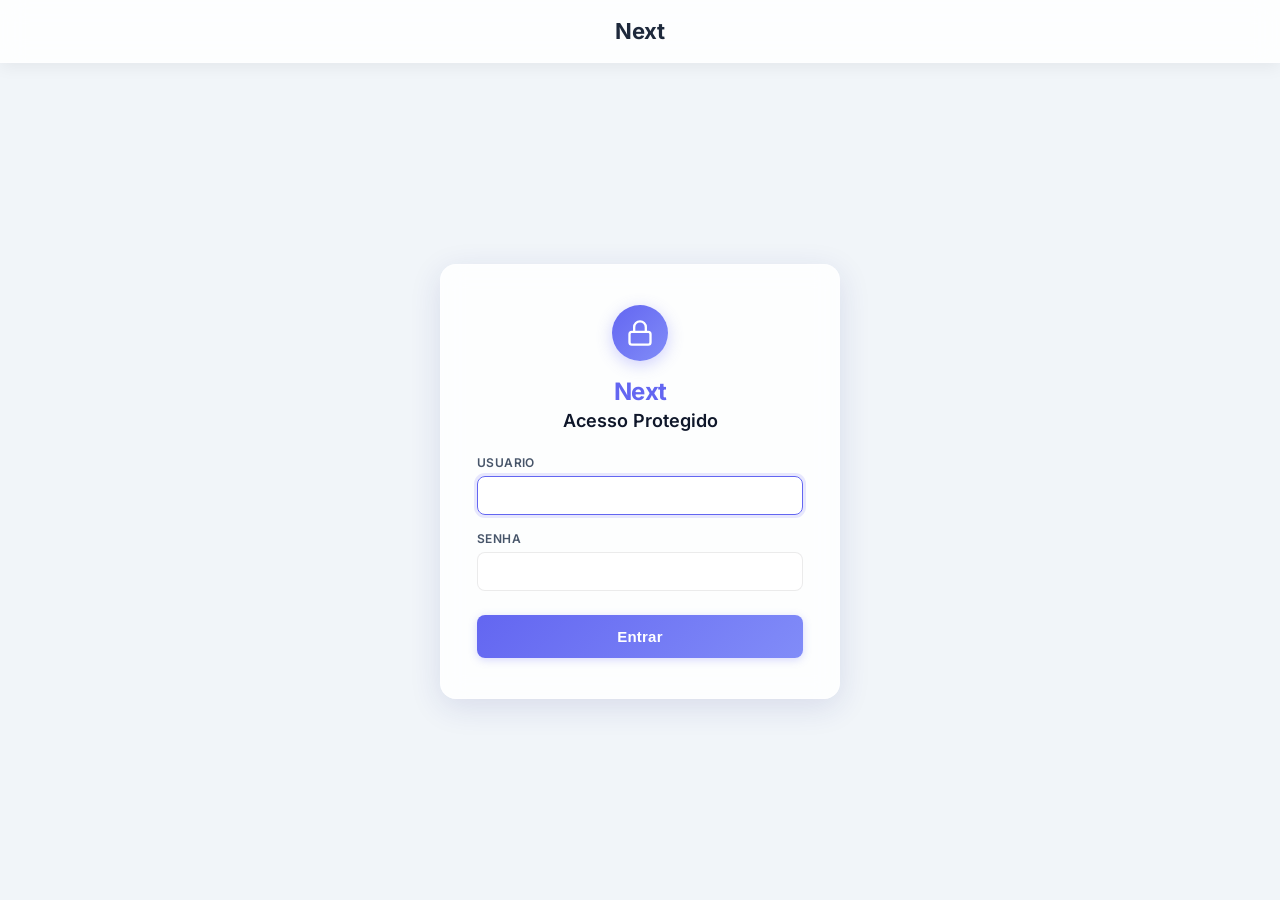
<file: templates/login.html>
<!DOCTYPE html>
<html lang="pt-BR">
<head>
<meta charset="UTF-8">
<meta name="viewport" content="width=device-width, initial-scale=1.0">
<title>Login - Next</title>
<link rel="icon" href="data:image/svg+xml,<svg xmlns='http://www.w3.org/2000/svg' viewBox='0 0 100 100'><rect width='100' height='100' rx='20' fill='%231e293b'/><text x='50' y='72' font-size='60' font-family='system-ui' font-weight='700' fill='%233b82f6' text-anchor='middle'>N</text></svg>">
<link rel="stylesheet" href="/static/style.css">
<style>
body { display: flex; flex-direction: column; min-height: 100vh; }
.header { width: 100%; justify-content: center; position: static; flex-shrink: 0; }
.header h1 { margin: 0; }
.login-wrap { flex: 1; display: flex; align-items: center; justify-content: center; }
.field { text-align: left; }
.login-card { max-width: 400px; }
.login-card .btn { margin-top: 8px; }
</style>
</head>
<body>

<div class="header"><h1>Next</h1></div>

<div class="login-wrap">
<div class="login-card">
  <div class="icon">
    <svg width="28" height="28" viewBox="0 0 24 24" fill="none" stroke="white" stroke-width="2" stroke-linecap="round" stroke-linejoin="round">
      <rect x="3" y="11" width="18" height="11" rx="2" ry="2"/>
      <path d="M7 11V7a5 5 0 0 1 10 0v4"/>
    </svg>
  </div>
  <div style="font-size:24px;font-weight:700;color:var(--accent);margin-bottom:4px;letter-spacing:-0.5px;">Next</div>
  <h2>Acesso Protegido</h2>
  <div class="error-msg" id="error-msg"></div>
  <div class="field">
    <label>Usuario</label>
    <input type="text" id="username" autocomplete="username" autofocus>
  </div>
  <div class="field">
    <label>Senha</label>
    <input type="password" id="password" autocomplete="current-password">
  </div>
  <button class="btn" id="login-btn" onclick="doLogin()">Entrar</button>
</div>
</div>

<script>
document.getElementById('password').addEventListener('keydown', function(e) {
  if (e.key === 'Enter') doLogin();
});
document.getElementById('username').addEventListener('keydown', function(e) {
  if (e.key === 'Enter') document.getElementById('password').focus();
});

async function doLogin() {
  const btn = document.getElementById('login-btn');
  const errEl = document.getElementById('error-msg');
  const username = document.getElementById('username').value.trim();
  const password = document.getElementById('password').value;
  if (!username || !password) { errEl.textContent = 'Preencha todos os campos'; errEl.style.display = 'block'; return; }
  btn.disabled = true; btn.textContent = 'Entrando...';
  errEl.style.display = 'none';
  try {
    const r = await fetch('/api/login', {
      method: 'POST',
      headers: {'Content-Type': 'application/json'},
      body: JSON.stringify({username, password})
    });
    const data = await r.json();
    if (r.ok && data.ok) {
      location.href = '/conversas';
    } else {
      errEl.textContent = data.error || 'Erro ao fazer login';
      errEl.style.display = 'block';
    }
  } catch(e) {
    errEl.textContent = 'Erro de conexao';
    errEl.style.display = 'block';
  }
  btn.disabled = false; btn.textContent = 'Entrar';
}
</script>
</body>
</html>
</file>
<file: static/style.css>
/* Next — Glassmorphism Theme */

/* Self-hosted Inter font */
@font-face {
  font-family: 'Inter';
  font-style: normal;
  font-weight: 400 700;
  font-display: swap;
  src: url('/static/fonts/inter-latin-ext.woff2') format('woff2');
  unicode-range: U+0100-02BA, U+02BD-02C5, U+02C7-02CC, U+02CE-02D7, U+02DD-02FF, U+0304, U+0308, U+0329, U+1D00-1D2B, U+1D6B-1D77, U+1D79-1D9A, U+1E00-1EFF, U+2020, U+20A0-20AB, U+20AD-20C0, U+2113, U+2C60-2C7F, U+A720-A7FF;
}
@font-face {
  font-family: 'Inter';
  font-style: normal;
  font-weight: 400 700;
  font-display: swap;
  src: url('/static/fonts/inter-latin.woff2') format('woff2');
  unicode-range: U+0000-00FF, U+0131, U+0152-0153, U+02BB-02BC, U+02C6, U+02DA, U+02DC, U+0304, U+0308, U+0329, U+2000-206F, U+20AC, U+2122, U+2191, U+2193, U+2212, U+2215, U+FEFF, U+FFFD;
}

:root {
  /* Glassmorphism base */
  --glass-bg: rgba(255, 255, 255, 0.85);
  --glass-border: rgba(255, 255, 255, 0.3);
  --glass-shadow: 0 8px 32px rgba(31, 38, 135, 0.12);
  --glass-blur: blur(12px);

  /* Background */
  --bg-gradient: #f1f5f9;

  /* Cores */
  --slate-800: #1e293b;
  --slate-700: #334155;
  --text-primary: #0f172a;
  --text-secondary: #475569;
  --text-muted: #94a3b8;
  --accent: #6366f1;
  --accent-light: #818cf8;
  --success: #10b981;
  --danger: #ef4444;
  --warning: #f59e0b;

  /* Spacing */
  --space-1: 4px; --space-2: 8px; --space-3: 12px;
  --space-4: 16px; --space-5: 20px; --space-6: 24px; --space-8: 32px;

  /* Shadows */
  --shadow-sm: 0 1px 2px rgba(0,0,0,0.04);
  --shadow-md: 0 4px 16px rgba(0,0,0,0.06);
  --shadow-lg: 0 8px 32px rgba(31,38,135,0.12);

  /* Border radius */
  --radius-sm: 8px;
  --radius-md: 12px;
  --radius-lg: 16px;
  --radius-xl: 20px;

  --ease: cubic-bezier(0.4, 0, 0.2, 1);
}

/* ==================== Reset + Base ==================== */
* { margin: 0; padding: 0; box-sizing: border-box; }

::selection { background: rgba(99,102,241,0.2); }

body {
  font-family: 'Inter', -apple-system, BlinkMacSystemFont, 'Segoe UI', Roboto, sans-serif;
  background: var(--bg-gradient);
  background-attachment: fixed;
  color: var(--text-primary);
  min-height: 100vh;
  overflow-x: hidden;
  -webkit-font-smoothing: antialiased;
  -moz-osx-font-smoothing: grayscale;
}

/* ==================== Scrollbar ==================== */
::-webkit-scrollbar { width: 6px; height: 6px; }
::-webkit-scrollbar-track { background: transparent; }
::-webkit-scrollbar-thumb { background: rgba(0,0,0,0.12); border-radius: 3px; }
::-webkit-scrollbar-thumb:hover { background: rgba(0,0,0,0.2); }

/* ==================== Header ==================== */
.header {
  backdrop-filter: var(--glass-blur);
  -webkit-backdrop-filter: var(--glass-blur);
  background: var(--glass-bg);
  color: var(--text-primary);
  padding: 18px 28px;
  display: flex;
  justify-content: space-between;
  align-items: center;
  box-shadow: var(--shadow-md);
  position: sticky;
  top: 0;
  z-index: 50;
  border-bottom: 1px solid var(--glass-border);
}
.header h1 {
  font-size: 22px;
  font-weight: 700;
  letter-spacing: -0.3px;
  color: var(--slate-800);
}

/* ==================== Nav links ==================== */
.nav-links { display: flex; gap: 6px; align-items: center; }
.nav-links a {
  color: var(--text-secondary);
  text-decoration: none;
  font-size: 13px;
  font-weight: 500;
  padding: 7px 16px;
  border-radius: var(--radius-xl);
  background: rgba(99,102,241,0.08);
  border: 1px solid rgba(99,102,241,0.12);
  transition: all 0.2s var(--ease);
}
.nav-links a:hover, .nav-links a.active {
  background: var(--accent);
  color: white;
  border-color: var(--accent);
  transform: translateY(-1px);
}
#auth-user { color: var(--text-muted); font-size: 12px; padding: 7px 0; }
#logout-link { background: rgba(0,0,0,0.04); color: var(--danger); border-color: rgba(239,68,68,0.15); }
#logout-link:hover { background: var(--danger); color: white; }

/* Hamburger menu */
.nav-hamburger {
  display: none;
  cursor: pointer;
  flex-direction: column;
  gap: 4px;
  padding: 8px;
}
.nav-hamburger span {
  display: block;
  width: 20px;
  height: 2px;
  background: var(--slate-800);
  border-radius: 1px;
  transition: all 0.2s var(--ease);
}

/* ==================== Container ==================== */
.container {
  margin: 24px auto;
  padding: 0 clamp(20px, 3vw, 48px);
}

/* ==================== Cards (glassmorphism) ==================== */
.card {
  background: var(--glass-bg);
  backdrop-filter: var(--glass-blur);
  -webkit-backdrop-filter: var(--glass-blur);
  border: 1px solid var(--glass-border);
  border-radius: var(--radius-lg);
  padding: 24px;
  margin-bottom: 16px;
  box-shadow: var(--glass-shadow);
  transition: box-shadow 0.2s var(--ease), transform 0.2s var(--ease);
}
.card:hover {
  box-shadow: 0 12px 40px rgba(31,38,135,0.16);
}
.card h2 {
  font-size: 14px;
  color: var(--slate-800);
  margin-bottom: 18px;
  padding-bottom: 10px;
  border-bottom: 1px solid rgba(0,0,0,0.06);
  text-transform: uppercase;
  letter-spacing: 0.6px;
  font-weight: 700;
  display: flex;
  align-items: center;
  gap: 8px;
}
.card h2 svg { flex-shrink: 0; }

/* ==================== Form fields ==================== */
.field { margin-bottom: 16px; }
.field label {
  display: block;
  font-size: 12px;
  color: var(--text-secondary);
  margin-bottom: 6px;
  font-weight: 600;
  text-transform: uppercase;
  letter-spacing: 0.4px;
}
.field input, .field textarea, .field select {
  width: 100%;
  padding: 10px 14px;
  border: 1px solid rgba(0,0,0,0.08);
  border-radius: var(--radius-sm);
  font-size: 14px;
  font-family: inherit;
  color: var(--text-primary);
  background: rgba(255,255,255,0.7);
  transition: all 0.2s var(--ease);
}
.field input:focus, .field textarea:focus, .field select:focus {
  outline: none;
  border-color: var(--accent);
  background: rgba(255,255,255,0.8);
  box-shadow: 0 0 0 3px rgba(99,102,241,0.15);
}
.field input::placeholder, .field textarea::placeholder { color: var(--text-muted); }
.field textarea { min-height: 120px; resize: vertical; line-height: 1.5; }
.field .hint { font-size: 11px; color: var(--text-muted); margin-top: 4px; }
.field-row { display: flex; gap: 12px; }
.field-row .field { flex: 1; }

/* ==================== Form Sections ==================== */
.form-section {
  border-left: 3px solid rgba(99,102,241,0.2);
  padding-left: 16px;
  margin-bottom: 20px;
}
.form-section-title {
  font-size: 11px;
  font-weight: 700;
  text-transform: uppercase;
  letter-spacing: 0.5px;
  color: var(--text-muted);
  margin-bottom: 12px;
}

/* ==================== Actions Menu Dropdown ==================== */
.btn-actions-menu {
  position: relative;
  display: inline-block;
}
.btn-actions-menu .actions-dropdown {
  display: none;
  position: absolute;
  right: 0; top: 100%;
  background: white;
  border: 1px solid rgba(0,0,0,0.08);
  border-radius: var(--radius-sm);
  box-shadow: var(--shadow-md);
  z-index: 10;
  min-width: 140px;
  padding: 4px;
}
.btn-actions-menu:focus-within .actions-dropdown { display: block; }
.btn-actions-menu .actions-dropdown button {
  display: block; width: 100%; text-align: left;
  padding: 8px 12px; border: none; background: none;
  font-size: 12px; cursor: pointer; border-radius: 4px;
  color: var(--text-secondary);
}
.btn-actions-menu .actions-dropdown button:hover {
  background: rgba(99,102,241,0.06);
  color: var(--text-primary);
}
.btn-actions-menu .actions-dropdown button.danger { color: var(--danger); }

/* ==================== Toolbar ==================== */
.toolbar {
  display: flex; justify-content: space-between;
  align-items: center; gap: 10px; margin-bottom: 16px; flex-wrap: wrap;
}
.toolbar input[type="text"] {
  flex: 1; min-width: 0;
  padding: 10px 14px;
  border: 1.5px solid rgba(0,0,0,0.08);
  border-radius: var(--radius-sm);
  font-size: 14px;
  font-family: inherit;
  color: var(--text-primary);
  background: rgba(255,255,255,0.7);
  transition: all 0.2s var(--ease);
}
.toolbar input[type="text"]:focus {
  outline: none;
  border-color: var(--accent);
  background: rgba(255,255,255,0.8);
  box-shadow: 0 0 0 3px rgba(99,102,241,0.15);
}
.toolbar-actions { display: flex; gap: 6px; flex-wrap: wrap; }

/* ==================== Legend ==================== */
.legend {
  display: flex; gap: 12px; font-size: 11px;
  color: var(--text-muted); align-items: center;
}
.legend .dot-sample {
  width: 8px; height: 8px; border-radius: 50%; display: inline-block;
}

/* ==================== Buttons ==================== */
.btn {
  background: linear-gradient(135deg, var(--accent), var(--accent-light));
  color: white;
  border: none;
  padding: 13px 24px;
  border-radius: var(--radius-sm);
  font-size: 15px;
  cursor: pointer;
  width: 100%;
  font-weight: 600;
  transition: all 0.2s var(--ease);
  letter-spacing: 0.2px;
  box-shadow: 0 2px 8px rgba(99,102,241,0.25);
}
.btn:hover {
  transform: translateY(-1px);
  box-shadow: 0 4px 16px rgba(99,102,241,0.35);
}
.btn:active { transform: translateY(0); }
.btn:disabled {
  background: var(--text-muted);
  cursor: not-allowed;
  transform: none;
  box-shadow: none;
}
.btn-sm { padding: 6px 14px; font-size: 12px; width: auto; }
.btn-whatsapp { background: linear-gradient(135deg, #25d366, #20bd5a); box-shadow: 0 2px 8px rgba(37,211,102,0.25); }
.btn-whatsapp:hover { box-shadow: 0 4px 16px rgba(37,211,102,0.35); }
.btn-danger { background: linear-gradient(135deg, #dc2626, #ef4444); box-shadow: 0 2px 8px rgba(220,38,38,0.25); }
.btn-danger:hover { box-shadow: 0 4px 16px rgba(220,38,38,0.35); }
.btn-secondary {
  background: rgba(255,255,255,0.6);
  color: var(--text-secondary);
  border: 1px solid rgba(0,0,0,0.08);
  box-shadow: var(--shadow-sm);
}
.btn-secondary:hover {
  background: rgba(255,255,255,0.9);
  box-shadow: var(--shadow-md);
}

/* ==================== Status ==================== */
.status {
  display: flex;
  align-items: center;
  gap: 10px;
  padding: 14px 18px;
  border-radius: var(--radius-md);
  font-size: 14px;
  font-weight: 500;
  transition: all 0.3s var(--ease);
}
.status.connected { background: rgba(16,185,129,0.1); color: #065f46; border: 1px solid rgba(16,185,129,0.2); }
.status.disconnected { background: rgba(245,158,11,0.1); color: #92400e; border: 1px solid rgba(245,158,11,0.2); }
.status .dot { width: 10px; height: 10px; border-radius: 50%; flex-shrink: 0; }
.status.connected .dot { background: var(--success); box-shadow: 0 0 8px rgba(16,185,129,0.5); animation: pulse 2s infinite; }
.status.disconnected .dot { background: var(--warning); }
@keyframes pulse {
  0%, 100% { box-shadow: 0 0 4px rgba(16,185,129,0.4); }
  50% { box-shadow: 0 0 12px rgba(16,185,129,0.7); }
}

/* ==================== Tables ==================== */
.table-wrap {
  background: var(--glass-bg);
  backdrop-filter: var(--glass-blur);
  -webkit-backdrop-filter: var(--glass-blur);
  border: 1px solid var(--glass-border);
  border-radius: var(--radius-lg);
  overflow-x: auto;
  overflow-y: auto;
  max-height: calc(100vh - 280px);
  box-shadow: var(--glass-shadow);
}
table { width: 100%; border-collapse: collapse; }
th {
  background: rgba(255,255,255,0.4);
  text-align: left;
  padding: 12px 16px;
  font-size: 11px;
  color: var(--text-secondary);
  border-bottom: 1px solid rgba(0,0,0,0.06);
  text-transform: uppercase;
  letter-spacing: 0.5px;
  font-weight: 700;
  position: sticky;
  top: 0;
  z-index: 1;
}
td {
  padding: 10px 16px;
  border-bottom: 1px solid rgba(0,0,0,0.04);
  font-size: 13px;
  vertical-align: middle;
}
tr { transition: background 0.15s var(--ease); }
tr:hover { background: rgba(99,102,241,0.04); }
tr:last-child td { border-bottom: none; }

/* ==================== Tabs ==================== */
.tabs {
  display: flex;
  gap: 4px;
  background: var(--glass-bg);
  backdrop-filter: var(--glass-blur);
  -webkit-backdrop-filter: var(--glass-blur);
  border: 1px solid var(--glass-border);
  border-radius: var(--radius-lg);
  padding: 6px;
  margin-bottom: 16px;
  box-shadow: var(--glass-shadow);
  overflow-x: auto;
}
.tab-btn {
  padding: 10px 18px;
  border: none;
  background: transparent;
  border-radius: var(--radius-sm);
  font-size: 13px;
  font-weight: 600;
  color: var(--text-secondary);
  cursor: pointer;
  transition: all 0.2s var(--ease);
  white-space: nowrap;
  font-family: inherit;
}
.tab-btn:hover { background: rgba(99,102,241,0.08); color: var(--text-primary); }
.tab-btn.active { background: var(--accent); color: white; box-shadow: 0 2px 8px rgba(99,102,241,0.3); }
.tab-panel { display: none; }
.tab-panel.active { display: block; }

/* ==================== Toggle switch ==================== */
.toggle { display: flex; align-items: center; gap: 12px; margin-bottom: 14px; }
.toggle input[type="checkbox"] {
  width: 44px; height: 24px;
  appearance: none; -webkit-appearance: none;
  background: #b0b7c3;
  border-radius: 12px;
  position: relative;
  cursor: pointer;
  transition: background 0.3s var(--ease), box-shadow 0.3s var(--ease);
  flex-shrink: 0;
  border: 1px solid rgba(0,0,0,0.1);
}
.toggle input[type="checkbox"]:checked { background: var(--accent); border-color: var(--accent); box-shadow: 0 0 0 2px rgba(99,102,241,0.2); }
.toggle input[type="checkbox"]::before {
  content: '';
  position: absolute;
  width: 20px; height: 20px;
  border-radius: 50%;
  background: white;
  top: 2px; left: 2px;
  transition: transform 0.3s var(--ease);
  box-shadow: 0 1px 3px rgba(0,0,0,0.2);
}
.toggle input[type="checkbox"]:checked::before { transform: translateX(20px); }
.toggle label { font-size: 13px; color: var(--text-secondary); cursor: pointer; }

.toggle-sm input[type="checkbox"] {
  width: 36px; height: 20px;
  appearance: none; -webkit-appearance: none;
  background: #b0b7c3;
  border-radius: 10px;
  position: relative;
  cursor: pointer;
  transition: background 0.3s var(--ease), box-shadow 0.3s var(--ease);
  flex-shrink: 0;
  border: 1px solid rgba(0,0,0,0.1);
}
.toggle-sm input[type="checkbox"]:checked { background: var(--accent); border-color: var(--accent); box-shadow: 0 0 0 2px rgba(99,102,241,0.2); }
.toggle-sm input[type="checkbox"]::before {
  content: '';
  position: absolute;
  width: 16px; height: 16px;
  border-radius: 50%;
  background: white;
  top: 2px; left: 2px;
  transition: transform 0.3s var(--ease);
  box-shadow: 0 1px 3px rgba(0,0,0,0.2);
}
.toggle-sm input[type="checkbox"]:checked::before { transform: translateX(16px); }

/* ==================== Toast ==================== */
.toast {
  position: fixed;
  bottom: 24px;
  right: 24px;
  background: rgba(15,23,42,0.85);
  backdrop-filter: var(--glass-blur);
  -webkit-backdrop-filter: var(--glass-blur);
  color: white;
  padding: 14px 22px;
  border-radius: var(--radius-md);
  font-size: 14px;
  font-weight: 500;
  opacity: 0;
  transition: all 0.3s var(--ease);
  z-index: 100;
  box-shadow: 0 8px 32px rgba(0,0,0,0.2);
  transform: translateY(8px);
  border: 1px solid rgba(255,255,255,0.1);
}
.toast.show { opacity: 1; transform: translateY(0); }

/* ==================== Tags ==================== */
.tag {
  display: inline-block;
  padding: 2px 8px;
  border-radius: 4px;
  font-size: 11px;
  background: rgba(99,102,241,0.12);
  color: var(--accent);
  margin-right: 4px;
}

/* ==================== Badges (shared) ==================== */
.badge { display: inline-block; padding: 2px 8px; border-radius: 4px; font-size: 10px; font-weight: 600; }
.badge-default { background: #fbbf24; color: #78350f; }
.badge-on, .badge-ok { background: #dcfce7; color: #166534; }
.badge-off, .badge-err { background: #fef2f2; color: #991b1b; }
.badge-model, .badge-info { background: #dbeafe; color: #1e40af; }
.badge-url, .badge-tools { background: #fef3c7; color: #92400e; }
.badge-chain, .badge-rag { background: #e0e7ff; color: #3730a3; }

/* ==================== Utilities ==================== */
.hidden { display: none !important; }
.btn-row { display: flex; gap: 8px; }
.btn-row .btn { width: auto; flex: 1; }
.mt-2 { margin-top: 8px; }
.mt-3 { margin-top: 12px; }
.mb-2 { margin-bottom: 8px; }
.mb-3 { margin-bottom: 12px; }

/* ==================== Search bar ==================== */
.search-bar {
  display: flex;
  gap: 10px;
  margin-bottom: 16px;
}
.search-bar input {
  flex: 1;
  padding: 10px 16px;
  border: 1px solid rgba(0,0,0,0.08);
  border-radius: var(--radius-sm);
  font-size: 14px;
  background: rgba(255,255,255,0.7);
  transition: all 0.2s var(--ease);
}
.search-bar input:focus {
  outline: none;
  border-color: var(--accent);
  background: rgba(255,255,255,0.8);
  box-shadow: 0 0 0 3px rgba(99,102,241,0.15);
}

/* ==================== Empty state ==================== */
.empty {
  text-align: center;
  padding: 48px;
  color: var(--text-muted);
  font-size: 15px;
}

/* ==================== Modal ==================== */
.modal-overlay {
  position: fixed;
  top: 0; left: 0; right: 0; bottom: 0;
  background: rgba(0,0,0,0.4);
  backdrop-filter: blur(4px);
  -webkit-backdrop-filter: blur(4px);
  z-index: 200;
  display: flex;
  align-items: center;
  justify-content: center;
}
.modal-box {
  background: var(--glass-bg);
  backdrop-filter: var(--glass-blur);
  -webkit-backdrop-filter: var(--glass-blur);
  border: 1px solid var(--glass-border);
  border-radius: var(--radius-lg);
  padding: 24px;
  max-width: 640px;
  width: 90%;
  max-height: 80vh;
  display: flex;
  flex-direction: column;
  box-shadow: 0 16px 48px rgba(0,0,0,0.2);
}
.modal-box h3 { font-size: 16px; margin-bottom: 12px; color: var(--slate-800); }
.modal-box pre {
  flex: 1;
  overflow: auto;
  background: rgba(255,255,255,0.5);
  border: 1px solid rgba(0,0,0,0.06);
  border-radius: var(--radius-sm);
  padding: 14px;
  font-size: 13px;
  line-height: 1.6;
  white-space: pre-wrap;
  word-break: break-word;
  color: #374151;
}
.modal-box .btn { margin-top: 14px; align-self: flex-end; width: auto; }

/* ==================== Grid ==================== */
.grid-2 { display: grid; grid-template-columns: 1fr 1fr; gap: 16px; align-items: start; }

/* ==================== QR ==================== */
#qr-area { text-align: center; padding: 16px; min-height: 40px; }

/* ==================== Filters (logs page) ==================== */
.filters {
  display: flex; gap: 10px; margin-bottom: 16px; flex-wrap: wrap; align-items: center;
}
.filters select, .filters input {
  padding: 9px 14px;
  border: 1px solid rgba(0,0,0,0.08);
  border-radius: var(--radius-sm);
  font-size: 14px;
  background: rgba(255,255,255,0.7);
  color: var(--text-primary);
  transition: all 0.2s var(--ease);
}
.filters select:focus, .filters input:focus {
  outline: none;
  border-color: var(--accent);
  box-shadow: 0 0 0 3px rgba(99,102,241,0.15);
}
.filters input::placeholder { color: var(--text-muted); }
.filters button {
  padding: 9px 20px;
  background: linear-gradient(135deg, var(--accent), var(--accent-light));
  color: white;
  border: none;
  border-radius: var(--radius-sm);
  cursor: pointer;
  font-size: 14px;
  font-weight: 600;
  transition: all 0.2s var(--ease);
  box-shadow: 0 2px 8px rgba(99,102,241,0.25);
}
.filters button:hover {
  transform: translateY(-1px);
  box-shadow: 0 4px 16px rgba(99,102,241,0.35);
}

/* ==================== Log event badges ==================== */
.event-badge {
  display: inline-block;
  padding: 3px 10px;
  border-radius: 6px;
  font-size: 11px;
  font-weight: 600;
  letter-spacing: 0.2px;
}
.event-badge.main_whatsapp_msg_received { background: rgba(59,130,246,0.12); color: #1e40af; }
.event-badge.main_debounce_fire { background: rgba(20,184,166,0.12); color: #115e59; }
.event-badge.pipeline_msg_sent { background: rgba(16,185,129,0.12); color: #065f46; }
.event-badge.pipeline_ai_request { background: rgba(139,92,246,0.12); color: #5b21b6; }
.event-badge.pipeline_ai_response { background: rgba(99,102,241,0.12); color: #3730a3; }
.event-badge.pipeline_session_new { background: rgba(251,146,60,0.12); color: #9a3412; }
.event-badge.pipeline_session_summarized { background: rgba(236,72,153,0.12); color: #9d174d; }
.event-badge.pipeline_guardrail_blocked { background: rgba(239,68,68,0.12); color: #991b1b; }
.event-badge.pipeline_rag_search { background: rgba(245,158,11,0.12); color: #92400e; }
.event-badge.pipeline_rag_empty_context { background: rgba(245,158,11,0.12); color: #92400e; }
.event-badge.pipeline_context_compacted { background: rgba(245,158,11,0.12); color: #92400e; }
.event-badge.pipeline_agent_chain { background: rgba(139,92,246,0.12); color: #5b21b6; }
.event-badge.ai_llm_request { background: rgba(139,92,246,0.12); color: #5b21b6; }
.event-badge.ai_llm_response { background: rgba(99,102,241,0.12); color: #3730a3; }
.event-badge.ai_tool_call { background: rgba(20,184,166,0.12); color: #115e59; }
.event-badge.ai_tool_result { background: rgba(20,184,166,0.12); color: #115e59; }
.event-badge.tools_tool_execute { background: rgba(20,184,166,0.12); color: #115e59; }
.event-badge.tools_tool_execute_result { background: rgba(20,184,166,0.12); color: #115e59; }
.event-badge.tools_scheduled_sent { background: rgba(16,185,129,0.12); color: #065f46; }
.event-badge.tools_mcp_connect_error { background: rgba(239,68,68,0.12); color: #991b1b; }
.event-badge.tools_extdb_connect_error { background: rgba(239,68,68,0.12); color: #991b1b; }
.event-badge.web_config_saved { background: rgba(132,204,22,0.12); color: #3f6212; }
.event-badge.web_whatsapp_logout { background: rgba(245,158,11,0.12); color: #92400e; }
.event-badge.web_chat_cleared { background: rgba(132,204,22,0.12); color: #3f6212; }
.event-badge.web_report_cleared { background: rgba(132,204,22,0.12); color: #3f6212; }
.event-badge.error { background: rgba(239,68,68,0.12); color: #991b1b; }
.event-badge.whatsapp_connected { background: rgba(16,185,129,0.12); color: #065f46; }
.event-badge.whatsapp_disconnected { background: rgba(239,68,68,0.12); color: #991b1b; }

/* Log data cell */
.data-cell { cursor: pointer; transition: background 0.15s var(--ease); border-radius: var(--radius-sm); }
.data-cell:hover { background: rgba(99,102,241,0.06); }
.data-cell .preview {
  font-family: 'SF Mono', Monaco, 'Cascadia Code', monospace;
  white-space: nowrap; overflow: hidden; text-overflow: ellipsis;
  max-width: 420px; color: var(--text-secondary); font-size: 12px;
  display: block;
}
.data-cell .expand-hint { font-size: 10px; color: var(--accent); margin-left: 6px; transition: transform 0.2s var(--ease); display: inline-block; }
.data-cell:hover .expand-hint { transform: scale(1.2); }
.data-cell.expanded .expand-hint { transform: rotate(180deg); }
.data-cell pre {
  display: none; margin-top: 8px;
  background: rgba(255,255,255,0.5);
  border: 1px solid rgba(0,0,0,0.06);
  border-radius: var(--radius-sm);
  padding: 12px 14px;
  font-family: 'SF Mono', Monaco, 'Cascadia Code', monospace;
  font-size: 11px; white-space: pre-wrap; word-break: break-word;
  color: var(--text-primary); overflow-y: auto;
  line-height: 1.5;
}
.data-cell.expanded pre { display: block; }
.data-cell.expanded .preview { color: var(--slate-700); font-weight: 600; }

/* ==================== Banner (logs) ==================== */
.banner {
  background: rgba(255,251,235,0.8);
  backdrop-filter: blur(4px);
  -webkit-backdrop-filter: blur(4px);
  border: 1px solid rgba(253,230,138,0.6);
  color: #92400e;
  padding: 14px 18px;
  border-radius: var(--radius-md);
  margin-bottom: 16px;
  font-size: 14px;
  font-weight: 500;
  display: none;
}

/* ==================== PII grid (index) ==================== */
.pii-grid { display: grid; grid-template-columns: 1fr 1fr 1fr; gap: 8px; margin-top: 8px; }
.pii-grid .toggle {
  margin-bottom: 0;
  padding: 8px 12px;
  background: rgba(255,255,255,0.4);
  border-radius: var(--radius-sm);
  border: 1px solid rgba(0,0,0,0.06);
}

/* ==================== Content preview (conhecimento) ==================== */
.content-preview { max-width: clamp(200px, 30vw, 600px); white-space: nowrap; overflow: hidden; text-overflow: ellipsis; color: var(--text-secondary); }
.actions { display: flex; gap: 4px; flex-wrap: wrap; min-width: 140px; }
.actions .btn-sm { padding: 4px 10px; font-size: 11px; white-space: nowrap; }

/* ==================== Error message (login) ==================== */
.error-msg {
  display: none;
  background: rgba(239,68,68,0.08);
  color: #991b1b;
  border: 1px solid rgba(239,68,68,0.2);
  padding: 10px 14px;
  border-radius: var(--radius-sm);
  font-size: 13px;
  margin-bottom: 16px;
}

/* ==================== Login card ==================== */
.login-card {
  background: var(--glass-bg);
  backdrop-filter: var(--glass-blur);
  -webkit-backdrop-filter: var(--glass-blur);
  border: 1px solid var(--glass-border);
  border-radius: var(--radius-lg);
  padding: 40px 36px;
  width: 100%;
  max-width: 400px;
  box-shadow: var(--glass-shadow);
  text-align: center;
}
.login-card .icon {
  width: 56px; height: 56px;
  background: linear-gradient(135deg, var(--accent), var(--accent-light));
  border-radius: 50%;
  display: flex; align-items: center; justify-content: center;
  margin: 0 auto 16px;
  box-shadow: 0 4px 16px rgba(99,102,241,0.3);
}
.login-card h2 { font-size: 18px; color: var(--text-primary); margin-bottom: 24px; font-weight: 600; }

/* ==================== Relatórios page ==================== */
.chips { display: flex; flex-wrap: wrap; gap: 8px; }
.chip {
  background: var(--glass-bg);
  backdrop-filter: blur(6px);
  -webkit-backdrop-filter: blur(6px);
  border: 1px solid var(--glass-border);
  border-radius: var(--radius-xl);
  padding: 8px 16px;
  font-size: 13px;
  cursor: pointer;
  transition: all 0.2s var(--ease);
  color: var(--text-secondary);
}
.chip:hover {
  background: var(--accent);
  color: white;
  border-color: var(--accent);
  box-shadow: 0 4px 12px rgba(99,102,241,0.3);
}

.chat-area {
  flex: 1; display: flex; flex-direction: column; gap: 16px;
  min-height: 200px; max-height: calc(100vh - 300px); overflow-y: auto;
  padding: 4px 0;
}

.report-card {
  position: relative;
  background: var(--glass-bg);
  backdrop-filter: var(--glass-blur);
  -webkit-backdrop-filter: var(--glass-blur);
  border: 1px solid var(--glass-border);
  border-radius: var(--radius-lg);
  padding: 20px;
  box-shadow: var(--glass-shadow);
}
.btn-card-print {
  position: absolute; top: 12px; right: 12px;
  padding: 4px 12px; font-size: 12px;
  background: rgba(255,255,255,0.6);
  color: var(--text-secondary);
  border: 1px solid rgba(0,0,0,0.08);
  border-radius: var(--radius-sm);
  cursor: pointer;
  transition: all 0.2s var(--ease);
}
.btn-card-print:hover { background: rgba(255,255,255,0.9); }
.report-question { font-weight: 600; color: var(--slate-800); margin-bottom: 12px; font-size: 15px; }
.report-error { color: var(--danger); font-size: 14px; }

.sql-toggle { font-size: 12px; color: var(--text-secondary); cursor: pointer; margin-bottom: 8px; display: inline-block; }
.sql-toggle:hover { color: var(--text-primary); }
.sql-block {
  display: none;
  background: rgba(255,255,255,0.4);
  border-radius: var(--radius-sm);
  padding: 12px;
  font-family: monospace;
  font-size: 12px;
  margin-bottom: 12px;
  overflow-x: auto;
  white-space: pre-wrap;
  word-break: break-all;
}

.chart-box { margin: 16px 0; max-width: min(100%, 900px); }

.data-table { width: 100%; border-collapse: collapse; margin: 12px 0; font-size: 13px; }
.data-table th { background: rgba(255,255,255,0.4); padding: 8px 12px; text-align: left; font-weight: 600; border-bottom: 2px solid rgba(0,0,0,0.08); white-space: nowrap; }
.data-table td { padding: 8px 12px; border-bottom: 1px solid rgba(0,0,0,0.04); }
.data-table tr:hover td { background: rgba(99,102,241,0.04); }
.table-wrap-reports { max-height: 400px; overflow: auto; }

.insight {
  background: rgba(99,102,241,0.08);
  border-left: 3px solid var(--accent);
  padding: 12px 16px;
  border-radius: 0 var(--radius-sm) var(--radius-sm) 0;
  margin-top: 12px;
  font-size: 14px;
  color: var(--text-primary);
}

.input-bar {
  display: flex; gap: 8px; padding: 16px 0;
  position: sticky; bottom: 0;
  background: transparent;
}
.input-bar input {
  flex: 1;
  padding: 12px 16px;
  border: 1px solid rgba(0,0,0,0.08);
  border-radius: var(--radius-sm);
  font-size: 14px;
  outline: none;
  font-family: inherit;
  background: rgba(255,255,255,0.6);
  backdrop-filter: blur(6px);
  -webkit-backdrop-filter: blur(6px);
}
.input-bar input:focus {
  border-color: var(--accent);
  box-shadow: 0 0 0 3px rgba(99,102,241,0.15);
  background: rgba(255,255,255,0.8);
}
.input-bar button {
  padding: 12px 24px;
  border: none;
  border-radius: var(--radius-sm);
  font-size: 14px;
  font-weight: 600;
  cursor: pointer;
  transition: all 0.2s var(--ease);
  font-family: inherit;
}
.btn-send { background: linear-gradient(135deg, var(--accent), var(--accent-light)); color: white; box-shadow: 0 2px 8px rgba(99,102,241,0.25); }
.btn-send:hover { box-shadow: 0 4px 16px rgba(99,102,241,0.35); }
.btn-send:disabled { opacity: 0.5; cursor: not-allowed; }
.btn-print {
  background: rgba(255,255,255,0.6);
  color: var(--text-secondary);
  border: 1px solid rgba(0,0,0,0.08) !important;
}
.btn-print:hover { background: rgba(255,255,255,0.9); }

.loading { text-align: center; color: var(--text-secondary); font-size: 14px; padding: 20px; }
.loading::after { content: ''; display: inline-block; width: 16px; height: 16px; border: 2px solid #d1d5db; border-top-color: var(--accent); border-radius: 50%; animation: spin 0.8s linear infinite; margin-left: 8px; vertical-align: middle; }
@keyframes spin { to { transform: rotate(360deg); } }

/* ==================== Chat page ==================== */
.chat-container {
  flex: 1; display: flex; flex-direction: column;
  max-width: min(100%, 1200px); width: 100%; margin: 0 auto; overflow: hidden;
  height: calc(100vh - 60px);
}

.badges {
  display: flex; gap: 8px; padding: 10px 20px;
  background: var(--glass-bg);
  backdrop-filter: var(--glass-blur);
  -webkit-backdrop-filter: var(--glass-blur);
  border-bottom: 1px solid rgba(0,0,0,0.06);
  flex-shrink: 0; align-items: center; flex-wrap: wrap;
  position: relative;
}
.badge {
  font-size: 11px; font-weight: 600;
  padding: 4px 10px; border-radius: var(--radius-md);
  text-transform: uppercase; letter-spacing: 0.4px;
  cursor: pointer; user-select: none; border: none;
  transition: all 0.2s var(--ease);
}
.badge:hover { filter: brightness(0.92); }
.badge.on { background: rgba(99,102,241,0.12); color: var(--accent); }
.badge.off { background: rgba(0,0,0,0.04); color: var(--text-muted); }
.badge-spacer { flex: 1; }
.btn-clear {
  font-size: 12px;
  color: var(--danger);
  background: none;
  border: 1px solid rgba(239,68,68,0.3);
  padding: 4px 12px;
  border-radius: var(--radius-sm);
  cursor: pointer;
  font-weight: 500;
}
.btn-clear:hover { background: rgba(239,68,68,0.06); }

/* Chat page messages */
.chat-container .messages {
  flex: 1; overflow-y: auto; padding: 20px;
  display: flex; flex-direction: column; gap: 8px;
  background: rgba(229,221,213,0.4);
  background-image: url("data:image/svg+xml,%3Csvg width='60' height='60' viewBox='0 0 60 60' xmlns='http://www.w3.org/2000/svg'%3E%3Cg fill='none' fill-rule='evenodd'%3E%3Cg fill='%23c8c4bc' fill-opacity='0.08'%3E%3Cpath d='m36 34v-4h-2v4h-4v2h4v4h2v-4h4v-2h-4zm0-30V0h-2v4h-4v2h4v4h2V6h4V4h-4zM6 34v-4H4v4H0v2h4v4h2v-4h4v-2H6zM6 4V0H4v4H0v2h4v4h2V6h4V4H6z'/%3E%3C/g%3E%3C/g%3E%3C/svg%3E");
}
.chat-container .msg {
  max-width: 75%; padding: 8px 12px; border-radius: var(--radius-sm);
  font-size: 14px; line-height: 1.5; word-wrap: break-word;
  white-space: pre-wrap; position: relative;
}
.chat-container .msg .time {
  font-size: 10px; color: rgba(0,0,0,0.35); margin-left: 8px; float: right;
  margin-top: 4px;
}
.chat-container .msg.user {
  background: rgba(99,102,241,0.12);
  align-self: flex-end;
  border-bottom-right-radius: 2px;
}
.chat-container .msg.assistant {
  background: rgba(255,255,255,0.8);
  backdrop-filter: blur(4px);
  -webkit-backdrop-filter: blur(4px);
  align-self: flex-start;
  border-bottom-left-radius: 2px;
}
.chat-container .msg.blocked { background: rgba(239,68,68,0.1); align-self: flex-start; }

.typing {
  align-self: flex-start;
  background: rgba(255,255,255,0.8);
  backdrop-filter: blur(4px);
  -webkit-backdrop-filter: blur(4px);
  padding: 10px 16px;
  border-radius: var(--radius-sm);
  border-bottom-left-radius: 2px;
  font-size: 14px;
  color: #999;
  display: none;
}
.typing span { animation: blink 1.4s infinite; }
.typing span:nth-child(2) { animation-delay: 0.2s; }
.typing span:nth-child(3) { animation-delay: 0.4s; }
@keyframes blink { 0%,60%,100% { opacity: 0.3; } 30% { opacity: 1; } }

.input-area {
  display: flex; gap: 8px; padding: 12px 20px;
  background: rgba(255,255,255,0.5);
  backdrop-filter: blur(8px);
  -webkit-backdrop-filter: blur(8px);
  border-top: 1px solid rgba(0,0,0,0.06);
  flex-shrink: 0;
}
.input-area input {
  flex: 1; padding: 10px 16px;
  border: 1px solid rgba(0,0,0,0.08);
  border-radius: 24px;
  font-size: 14px; outline: none;
  background: rgba(255,255,255,0.6);
}
.input-area input:focus { border-color: var(--accent); box-shadow: 0 0 0 3px rgba(99,102,241,0.15); }
.input-area button {
  width: 44px; height: 44px; border: none; border-radius: 50%;
  background: linear-gradient(135deg, var(--accent), var(--accent-light));
  color: white;
  cursor: pointer; display: flex; align-items: center; justify-content: center;
  transition: transform 0.1s var(--ease);
  box-shadow: 0 2px 8px rgba(99,102,241,0.3);
}
.input-area button:hover { transform: scale(1.05); }
.input-area button:disabled { opacity: 0.5; cursor: not-allowed; transform: none; }

.empty-state {
  flex: 1; display: flex; flex-direction: column; align-items: center;
  justify-content: center; color: #999; gap: 8px;
}
.empty-state svg { opacity: 0.3; }
.empty-state p { font-size: 14px; }

/* ==================== Conversas page ==================== */
.main { display: flex; flex: 1; overflow: hidden; }

/* Contact list */
.contacts {
  width: 360px;
  border-right: 1px solid rgba(0,0,0,0.06);
  background: var(--glass-bg);
  backdrop-filter: var(--glass-blur);
  -webkit-backdrop-filter: var(--glass-blur);
  display: flex; flex-direction: column; flex-shrink: 0;
}
.search {
  padding: 12px;
  border-bottom: 1px solid rgba(0,0,0,0.04);
  background: rgba(255,255,255,0.3);
}
.search input {
  width: 100%; padding: 10px 16px;
  border: 1px solid rgba(0,0,0,0.08);
  border-radius: 24px;
  font-size: 14px; outline: none;
  background: rgba(255,255,255,0.5);
  transition: all 0.2s var(--ease);
}
.search input:focus { border-color: var(--accent); box-shadow: 0 0 0 3px rgba(99,102,241,0.15); }
.search input::placeholder { color: var(--text-muted); }

.contact-list { flex: 1; overflow-y: auto; }

.contact {
  padding: 14px 18px;
  border-bottom: 1px solid rgba(0,0,0,0.04);
  cursor: pointer;
  display: flex; align-items: center; gap: 12px;
  transition: background 0.15s var(--ease);
}
.contact:hover { background: rgba(99,102,241,0.06); }
.contact.active { background: rgba(99,102,241,0.1); border-left: 3px solid var(--accent); }

.avatar-wrap { position: relative; flex-shrink: 0; }
.contact .avatar {
  width: 48px; height: 48px; border-radius: 50%; flex-shrink: 0;
  background: linear-gradient(135deg, var(--accent), var(--accent-light));
  display: flex; align-items: center; justify-content: center;
  font-size: 18px; font-weight: 700; color: white;
  text-shadow: 0 1px 2px rgba(0,0,0,0.2);
}
.contact .dot {
  width: 10px; height: 10px; border-radius: 50%; flex-shrink: 0;
  position: absolute; bottom: 1px; right: 1px;
  border: 2px solid white;
}
.contact .dot.active { background: var(--success); }
.contact .dot.inactive { background: #d1d5db; }

.contact-info { flex: 1; min-width: 0; }
.contact-id { font-size: 15px; font-weight: 600; color: var(--text-primary); }
.contact-preview { font-size: 13px; color: var(--text-secondary); white-space: nowrap; overflow: hidden; text-overflow: ellipsis; margin-top: 2px; }
.contact-meta { display: flex; flex-direction: column; align-items: flex-end; flex-shrink: 0; gap: 4px; }
.contact-time { font-size: 11px; color: var(--text-muted); }
.contact-count {
  background: var(--accent); color: white; font-size: 11px; font-weight: 700;
  min-width: 20px; height: 20px; border-radius: 10px;
  display: none; align-items: center; justify-content: center; padding: 0 5px;
}

/* Chat area (conversas) */
.chat {
  flex: 1; display: flex; flex-direction: column;
  background: rgba(229,221,213,0.3);
}
.chat-bg {
  position: absolute; inset: 0; opacity: 0.04;
  background-image: url("data:image/svg+xml,%3Csvg width='200' height='200' xmlns='http://www.w3.org/2000/svg'%3E%3Cdefs%3E%3Cpattern id='p' width='40' height='40' patternUnits='userSpaceOnUse'%3E%3Cpath d='M20 2l3 8h8l-6 5 2 8-7-5-7 5 2-8-6-5h8z' fill='%23000' opacity='0.4'/%3E%3C/pattern%3E%3C/defs%3E%3Crect width='200' height='200' fill='url(%23p)'/%3E%3C/svg%3E");
}
.chat-empty {
  flex: 1; display: flex; align-items: center; justify-content: center;
  color: #8696a0; font-size: 16px; flex-direction: column; gap: 12px;
}
.chat-empty svg { opacity: 0.25; }
.chat-empty span { font-size: 14px; color: var(--text-muted); }

/* Chat header (conversas) */
.chat-header {
  background: rgba(255,255,255,0.5);
  backdrop-filter: blur(8px);
  -webkit-backdrop-filter: blur(8px);
  padding: 12px 20px;
  display: flex; align-items: center; gap: 12px;
  border-bottom: 1px solid rgba(0,0,0,0.06); flex-shrink: 0;
}
.chat-header .avatar {
  width: 40px; height: 40px; border-radius: 50%;
  background: linear-gradient(135deg, var(--accent), var(--accent-light));
  display: flex; align-items: center; justify-content: center;
  font-size: 16px; font-weight: 700; color: white;
}
.chat-header-info { flex: 1; }
.chat-header-id { font-size: 15px; font-weight: 600; color: var(--text-primary); }
.chat-header-status { font-size: 12px; color: #8696a0; }

.notes-bar {
  background: rgba(255,248,225,0.7);
  backdrop-filter: blur(4px);
  -webkit-backdrop-filter: blur(4px);
  padding: 8px 20px;
  border-bottom: 1px solid rgba(255,224,130,0.4);
  display: flex; flex-wrap: wrap; gap: 8px; align-items: center; flex-shrink: 0;
}
.notes-bar .note-label { font-size: 11px; color: #f57f17; font-weight: 700; text-transform: uppercase; letter-spacing: 0.4px; }
.notes-bar .note-item {
  font-size: 12px; color: #5d4037;
  background: rgba(255,243,205,0.6);
  padding: 3px 10px;
  border-radius: var(--radius-md);
  border: 1px solid rgba(255,224,130,0.4);
}
.notes-bar .note-key { font-weight: 600; color: #e65100; }

/* Conversas messages */
.messages {
  flex: 1; overflow-y: auto; padding: 12px 5%; position: relative;
  display: flex; flex-direction: column; gap: 4px;
}

.msg {
  max-width: 45%; padding: 6px 7px 6px 9px;
  border-radius: 7.5px;
  font-size: 14.2px; line-height: 1.3; word-wrap: break-word; white-space: pre-wrap;
  position: relative;
  box-shadow: 0 1px 0.5px rgba(0,0,0,0.08);
}

.msg.user {
  background: rgba(255,255,255,0.85);
  backdrop-filter: blur(4px);
  -webkit-backdrop-filter: blur(4px);
  align-self: flex-start;
  border-top-left-radius: 0;
}
.msg.assistant {
  background: rgba(99,102,241,0.1);
  align-self: flex-end;
  border-top-right-radius: 0;
}

.msg-content { display: inline; }
.msg .time {
  font-size: 11px; color: #667781;
  float: right; margin-left: 10px; margin-top: 6px; white-space: nowrap;
}
.msg .time .checks { margin-left: 3px; vertical-align: middle; }
.msg .time .checks.read { color: #53bdeb; }
.msg .time .checks.sent { color: #8696a0; }
.msg::after { content: ''; display: table; clear: both; }

/* Spacing between different roles */
.msg.user + .msg.assistant,
.msg.assistant + .msg.user { margin-top: 6px; }

/* Date / session dividers */
.session-divider { text-align: center; margin: 16px 0; align-self: center; }
.session-divider span {
  background: rgba(252,244,203,0.8);
  color: #54504a;
  padding: 6px 14px;
  border-radius: var(--radius-sm);
  font-size: 12.5px;
  display: inline-block;
  max-width: 85%;
  box-shadow: 0 1px 1px rgba(0,0,0,0.04);
  line-height: 1.4;
}
.session-divider.new-session span {
  background: rgba(99,102,241,0.08);
  color: var(--accent);
}

.back-btn { display: none; background: none; border: none; color: var(--text-primary); font-size: 20px; cursor: pointer; padding: 4px 8px; }

/* ==================== Select inline ==================== */
.select-inline {
  padding: 10px 12px;
  border: 1px solid rgba(0,0,0,0.08);
  border-radius: var(--radius-sm);
  font-size: 13px;
  background: rgba(255,255,255,0.6);
  cursor: pointer;
  font-family: inherit;
}

/* ==================== Pre overflow ==================== */
pre { overflow-x: auto; word-wrap: break-word; }

/* ==================== Wide screens ==================== */
@media (min-width: 1400px) {
  .grid-2 { grid-template-columns: 1fr 1fr; gap: 24px; }
  .content-preview { max-width: 600px; }
  .chat-container .msg { max-width: 65%; }
  .msg { max-width: 40%; }
  table { font-size: 14px; }
  th, td { padding: 12px 16px; }
}

@media (min-width: 1800px) {
  .container { padding: 0 64px; }
  .content-preview { max-width: 800px; }
  .chart-box { max-width: 1100px; }
}

/* ==================== Responsive ==================== */
@media (max-width: 768px) {
  /* Header */
  .header { flex-wrap: wrap; padding: 12px 16px; }
  .header h1 { font-size: 18px; }
  .nav-hamburger { display: flex; }
  .nav-links {
    display: none; width: 100%; flex-direction: column;
    gap: 6px; padding: 12px 0; order: 3;
    background: var(--glass-bg);
    border-top: 1px solid rgba(0,0,0,0.06);
  }
  #nav-toggle:checked ~ .nav-links { display: flex; }
  .nav-links a, .nav-links span { text-align: center; }
  .nav-links a {
    padding: 12px 16px; border-radius: var(--radius-sm);
    min-height: 44px; display: flex; align-items: center; justify-content: center;
  }

  /* Layout */
  .container { padding: 0 12px; margin: 12px auto; }
  .card { padding: 16px; }
  .grid-2 { grid-template-columns: 1fr; }
  .field-row { flex-direction: column; gap: 8px; }
  .pii-grid { grid-template-columns: 1fr; }

  /* Config — tabs scrolláveis */
  .tabs { gap: 2px; padding: 4px; overflow-x: auto; -webkit-overflow-scrolling: touch; }
  .tab-btn { padding: 8px 12px; font-size: 12px; flex-shrink: 0; min-height: 40px; }

  /* Conhecimento + Logs — tabelas */
  .table-wrap { -webkit-overflow-scrolling: touch; max-height: none; border-radius: var(--radius-sm); }
  .content-preview { max-width: 150px; }
  .actions { min-width: auto; }
  .actions .btn-sm { padding: 3px 8px; font-size: 10px; }
  .search-bar { flex-direction: column; }
  .search-bar input { width: 100%; }
  .search-bar .btn { white-space: normal; }

  /* Logs — filtros + tabela */
  .filters { flex-direction: column; }
  .filters select, .filters input, .filters button { width: 100%; }
  .table-wrap td { font-size: 12px; padding: 8px 10px; }
  .table-wrap th { padding: 8px 10px; font-size: 10px; }
  .data-cell .preview { max-width: 200px; font-size: 11px; }
  .event-badge { font-size: 10px; padding: 2px 6px; }

  /* Relatórios — input-bar empilhado */
  .input-bar { flex-direction: column; }
  .input-bar input, .input-bar select, .input-bar button { width: 100%; min-width: 0; }
  .chips { gap: 6px; }
  .chip { font-size: 12px; padding: 6px 12px; min-height: 40px; display: flex; align-items: center; }

  /* Login */
  .login-card { margin: 0 12px; padding: 28px 20px; }

  /* Conversas */
  .contacts { width: 100%; }
  .main { flex-direction: column; }
  .chat { display: none; }
  .main.chat-open .contacts { display: none; }
  .main.chat-open .chat { display: flex; flex: 1; }
  .msg { max-width: 80%; }
  .back-btn { display: block; }
  .contact { padding: 10px 14px; min-height: 56px; }
  .contact .avatar { width: 40px; height: 40px; font-size: 15px; }
  .chat-header { padding: 10px 14px; }
  .notes-bar { padding: 6px 14px; font-size: 11px; }
  .messages { padding: 8px 3%; }

  /* Chat page — full-height */
  .chat-container { height: calc(100vh - 56px); }
  .chat-container .messages { padding: 12px; }
  .chat-container .msg { max-width: 85%; }
  .input-area { padding: 8px 12px; }
  .badges { padding: 8px 12px; gap: 6px; }

  /* Touch targets — min 44px (Apple HIG) */
  .tab-btn { min-height: 44px; }
  .chip { min-height: 44px; }
  .badge { padding: 6px 12px; }

  /* Toast + Modal */
  .toast { left: 12px; right: 12px; bottom: 12px; text-align: center; }
  .modal-box { width: 95%; padding: 16px; max-height: 85vh; }
}

/* ==================== Small smartphones ==================== */
@media (max-width: 480px) {
  .header { padding: 10px 12px; }
  .header h1 { font-size: 16px; }
  .container { padding: 0 8px; margin: 8px auto; }
  .card { padding: 12px; margin-bottom: 10px; }
  .card h2 { font-size: 13px; margin-bottom: 12px; }
  .field label { font-size: 11px; }
  .field input, .field textarea, .field select { padding: 8px 10px; font-size: 13px; }
  .btn { padding: 10px 16px; font-size: 14px; }
  .btn-sm { padding: 3px 6px; font-size: 10px; }

  /* Chat: mensagens quase full-width */
  .chat-container .msg { max-width: 92%; }
  .msg { max-width: 88%; }

  /* Relatórios: chips menores */
  .chip { font-size: 11px; padding: 5px 10px; }
  .report-card { padding: 14px; }
  .insight { padding: 10px 12px; font-size: 13px; }

  /* Conhecimento: search bar compacto */
  .search-bar .btn { padding: 8px 12px; font-size: 11px; }

  /* Login card */
  .login-card { padding: 24px 16px; }
  .login-card .icon { width: 48px; height: 48px; }
}

/* ==================== Safe area (notch/island) ==================== */
@supports (padding: env(safe-area-inset-bottom)) {
  .input-area { padding-bottom: calc(12px + env(safe-area-inset-bottom)); }
  .input-bar { padding-bottom: calc(16px + env(safe-area-inset-bottom)); }
  .toast { bottom: calc(12px + env(safe-area-inset-bottom)); }
}

/* ==================== Print (relatorios) ==================== */
@media print {
  .header, .chips, .input-bar, .sql-toggle, .sql-block, .nav-links, .btn-card-print { display: none !important; }
  .print-single .report-card:not(.printing) { display: none !important; }
  .container { max-width: 100%; margin: 0; padding: 10px; }
  .chat-area { max-height: none; overflow: visible; }
  .report-card { box-shadow: none; border: 1px solid #e5e7eb; break-inside: avoid; backdrop-filter: none; background: white; }
  .chart-box canvas { display: none; }
  .chart-box img { display: block !important; max-width: 100%; }
  body { background: white; }
}
</file>
